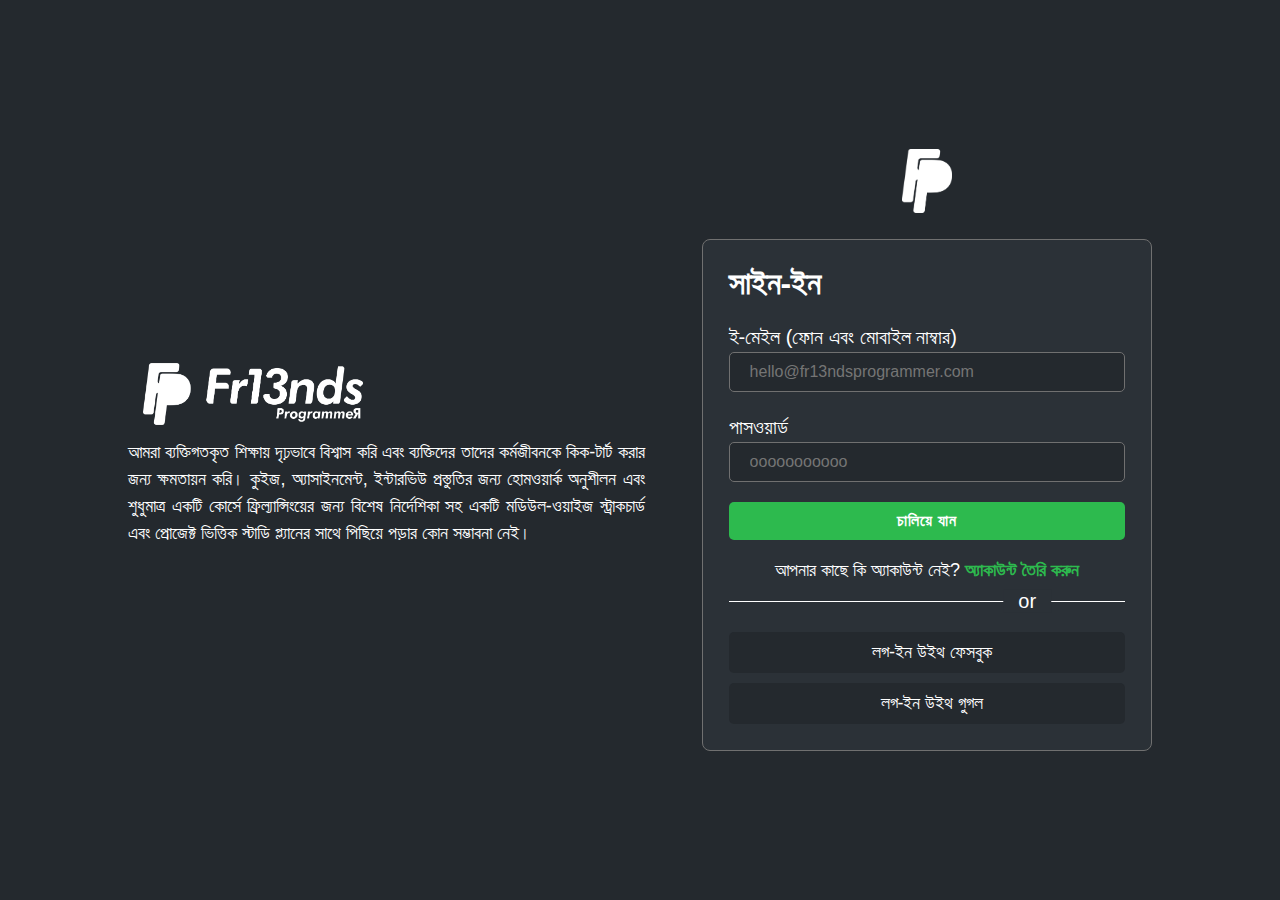
<file: signIn.html>
<!DOCTYPE html>
<html lang="en">
<head>
    <meta charset="UTF-8">
    <meta name="viewport" content="width=device-width, initial-scale=1.0">
    <title>Fr13nds Programmer Sign-In</title>
    <link rel="stylesheet" href="signIn_signUp.css">
    <link rel="shortcut icon" href="/img/favicon2.png" type="image/x-icon">

    <!-- ===================== link bangla font family ========================== -->
    <link href="https://fonts.maateen.me/kalpurush/font.css" rel="stylesheet">
    <!-- ===================== link bangla font family ========================== -->

    <!-- ==== link to responsive design css file ============== -->
    <link rel="stylesheet" href="/responsive.css">
    <!-- ==== link to responsive design css file ============== -->

    <!-- ======================== link font awesome cdn =============================== -->
    <link rel="stylesheet" href="https://cdnjs.cloudflare.com/ajax/libs/font-awesome/6.5.1/css/all.min.css" integrity="sha512-DTOQO9RWCH3ppGqcWaEA1BIZOC6xxalwEsw9c2QQeAIftl+Vegovlnee1c9QX4TctnWMn13TZye+giMm8e2LwA==" crossorigin="anonymous" referrerpolicy="no-referrer" />
    <!-- ======================== link font awesome cdn =============================== -->
</head>
<body>
    <div class="container">
        <div class="logo">
            <a href="./index.html"><img src="/img/logo2.png" alt="Logo"></a>
            <p>আমরা ব্যক্তিগতকৃত শিক্ষায় দৃঢ়ভাবে বিশ্বাস করি এবং ব্যক্তিদের তাদের কর্মজীবনকে কিক-টার্ট করার জন্য ক্ষমতায়ন করি। কুইজ, অ্যাসাইনমেন্ট, ইন্টারভিউ প্রস্তুতির জন্য হোমওয়ার্ক অনুশীলন এবং শুধুমাত্র একটি কোর্সে ফ্রিল্যান্সিংয়ের জন্য বিশেষ নির্দেশিকা সহ একটি মডিউল-ওয়াইজ স্ট্রাকচার্ড এবং প্রোজেক্ট ভিত্তিক স্টাডি প্ল্যানের সাথে পিছিয়ে পড়ার কোন সম্ভাবনা নেই।</p>
        </div>
        
        
        <div class="box">
            <div class="img">
                <img src="/img/favicon.png" alt="Logo">
            </div>

            <div class="form_area">
                <form action="#">
                    <h1>সাইন-ইন</h1>
                    <div class="input_box">
                        <label for="email">ই-মেইল (ফোন এবং মোবাইল নাম্বার)</label>
                        <input type="email" placeholder="hello@fr13ndsprogrammer.com" required>
                    </div>
    
                    <div class="input_box">
                        <label for="password">পাসওয়ার্ড</label>
                        <input type="password" placeholder="ooooooooooo" required>
                    </div>
    
                    <div class="submit_btn">
                        <button type="submit">চালিয়ে যান</button>
                    </div>

                    <div class="text_area">
                        <p>আপনার কাছে কি অ্যাকাউন্ট নেই? <a href="signUp.html">অ্যাকাউন্ট তৈরি করুন</a></p>
                    </div>

                    <div class="line">
                        <span></span>
                    </div>
                </form>
                
                <div class="another_login">
                    <button><i class="fab fa-facebook"></i> লগ-ইন উইথ ফেসবুক</button>
                    <button><i class="fab fa-google"></i> লগ-ইন উইথ গুগল</button>
                </div>
            </div>
        </div>
    </div>
</body>
</html>
</file>
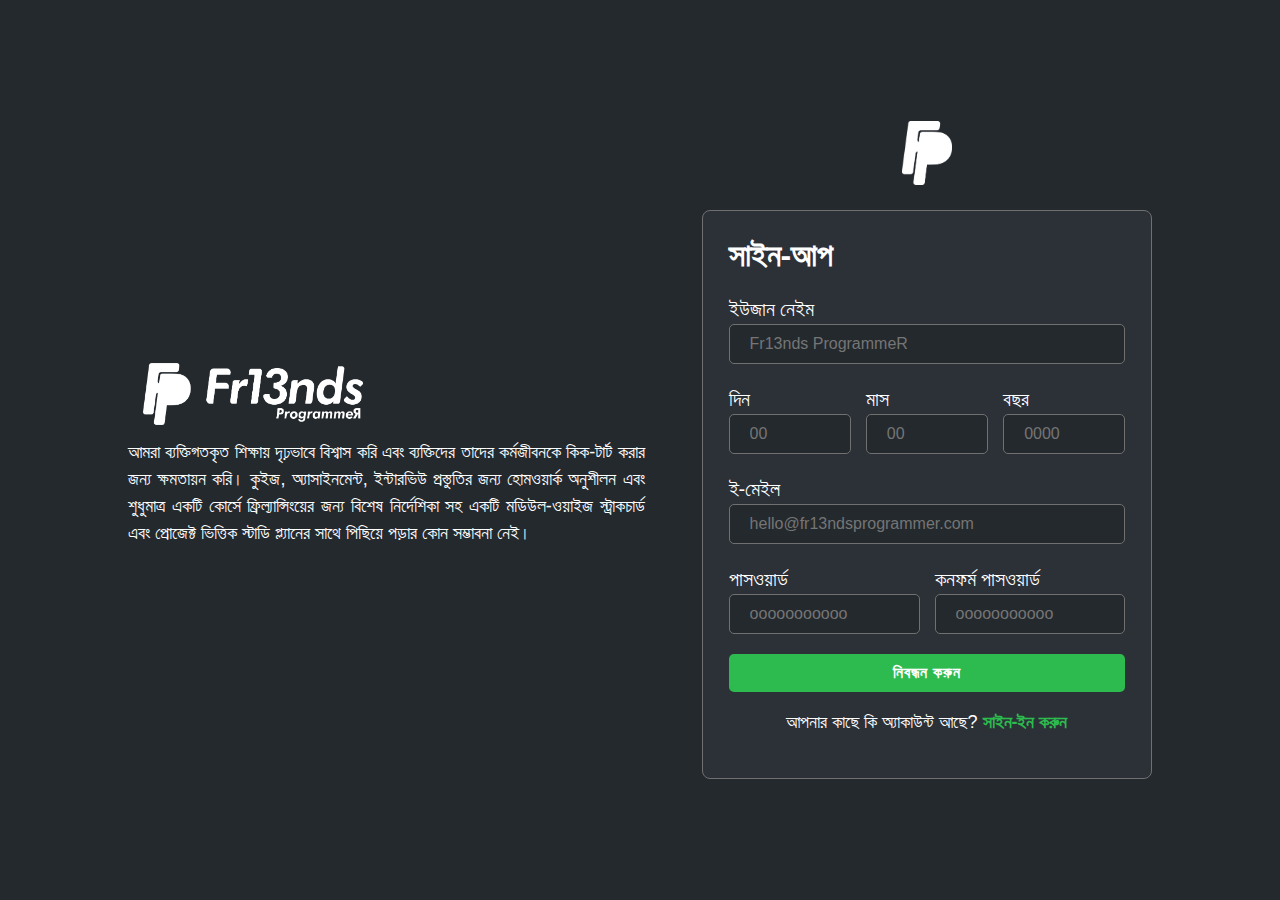
<file: signUp.html>
<!DOCTYPE html>
<html lang="en">
<head>
    <meta charset="UTF-8">
    <meta name="viewport" content="width=device-width, initial-scale=1.0">
    <title>Fr13nds Programmer Sign-Up</title>
    <link rel="stylesheet" href="signIn_signUp.css">
    <link rel="shortcut icon" href="/img/favicon2.png" type="image/x-icon">

    <!-- ===================== link bangla font family ========================== -->
    <link href="https://fonts.maateen.me/kalpurush/font.css" rel="stylesheet">
    <!-- ===================== link bangla font family ========================== -->

    <!-- ==== link to responsive design css file ============== -->
    <link rel="stylesheet" href="responsive.css">
    <!-- ==== link to responsive design css file ============== -->

    <!-- ======================== link font awesome cdn =============================== -->
    <link rel="stylesheet" href="https://cdnjs.cloudflare.com/ajax/libs/font-awesome/6.5.1/css/all.min.css" integrity="sha512-DTOQO9RWCH3ppGqcWaEA1BIZOC6xxalwEsw9c2QQeAIftl+Vegovlnee1c9QX4TctnWMn13TZye+giMm8e2LwA==" crossorigin="anonymous" referrerpolicy="no-referrer" />
    <!-- ======================== link font awesome cdn =============================== -->
</head>
<body>
    <div class="container">
        <div class="logo">
            <a href="./index.html"><img src="img/logo2.png" alt="Logo"></a>
            <p>আমরা ব্যক্তিগতকৃত শিক্ষায় দৃঢ়ভাবে বিশ্বাস করি এবং ব্যক্তিদের তাদের কর্মজীবনকে কিক-টার্ট করার জন্য ক্ষমতায়ন করি। কুইজ, অ্যাসাইনমেন্ট, ইন্টারভিউ প্রস্তুতির জন্য হোমওয়ার্ক অনুশীলন এবং শুধুমাত্র একটি কোর্সে ফ্রিল্যান্সিংয়ের জন্য বিশেষ নির্দেশিকা সহ একটি মডিউল-ওয়াইজ স্ট্রাকচার্ড এবং প্রোজেক্ট ভিত্তিক স্টাডি প্ল্যানের সাথে পিছিয়ে পড়ার কোন সম্ভাবনা নেই।</p>
        </div>
        
        
        <div class="box">
            <div class="img">
                <img src="img/favicon.png" alt="Logo">
            </div>

            <div class="form_area">
                <form action="#">
                    <h1>সাইন-আপ</h1>
                    <div class="input_box">
                        <label for="name">ইউজান নেইম</label>
                        <input type="text" placeholder="Fr13nds ProgrammeR" required>
                    </div>

                    <div class="column1">
                        <div class="input_box">
                            <label for="number">দিন</label>
                            <input type="number" placeholder="00" required>
                        </div>

                        <div class="input_box">
                            <label for="number">মাস</label>
                            <input type="number" placeholder="00" required>
                        </div>

                        <div class="input_box">
                            <label for="number">বছর</label>
                            <input type="number" placeholder="0000" required>
                        </div>
                    </div>
    
                    <div class="input_box">
                        <label for="email">ই-মেইল</label>
                        <input type="email" placeholder="hello@fr13ndsprogrammer.com" required>
                    </div>

                    <div class="column">
                        <div class="input_box">
                            <label for="password">পাসওয়ার্ড</label>
                            <input type="password" placeholder="ooooooooooo" required>
                        </div>

                        <div class="input_box">
                            <label for="password">কনফর্ম পাসওয়ার্ড</label>
                            <input type="password" placeholder="ooooooooooo" required>
                        </div>
                    </div>
    
                    <div class="submit_btn">
                        <button type="submit">নিবন্ধন করুন</button>
                    </div>

                    <div class="text_area">
                        <p>আপনার কাছে কি অ্যাকাউন্ট আছে? <a href="signIn.html">সাইন-ইন করুন</a></p>
                    </div>                    
                </form>
            </div>
        </div>
    </div>
</body>
</html>
</file>
<file: signIn_signUp.css>
*{
    margin: 0;
    padding: 0;
    box-sizing: border-box;
}

body{
    font-family: 'Kalpurush', sans-serif;
    background: #24292e;
}

.container{
    display: flex;
    flex-direction: row;
    align-items: center;
    justify-content: space-between;
    padding: 0 10vw;
    min-height: 100vh;
}

.logo img{
    max-width: 100%;
    width: 250px;
    height: auto;
    padding: 10px 15px;
}

.logo img:hover{
    border: 1px solid #fff;
}

.logo p{
    color: #fff;
    width: 90%;
    text-align: justify;
    line-height: 1.5;
    font-size: 18px;
}

.form_area{
    width: 450px;
    background: #2b3137;
    padding: 2vw;
    border: 1px solid #707070;
    border-radius: 8px;
}

.form_area h1{
    padding-bottom: 20px;
    color: #fff;
}

.box .img img{
    display: block;
    max-width: 500px;
    width: 50px;
    height: auto;
    margin: 0 auto;
    margin-bottom: 2vw;
}

.input_box label{
    display: block;
    font-size: 20px;
    line-height: 1.5;
    color: #fff;
}

.input_box input{
    width: 100%;
    padding: 10px 20px;
    outline: none;
    border-radius: 5px;
    font-size: 16px;
    color: #fff;
    border: 1px solid #707070;
    margin-bottom: 20px;
    background: #24292e;
}

.input_box input:focus{
    outline: 2px solid #2dba4e;
}

.submit_btn button{
    width: 100%;
    display: block;
    margin: 0 auto;
    padding: 10px 20px;
    border: none;
    outline: none;
    letter-spacing: 1px;
    font-size: 16px;
    font-weight: 600;
    background: #2dba4e;
    color: #fff;
    border-radius: 5px;
    cursor: pointer;
    transition: all .15s;
    font-family: 'Kalpurush', sans-serif;
}

.submit_btn button:hover{
    background: rgb(84, 249, 122);
}
.submit_btn button:active{
    background: #2dba4e;
}

.text_area{
    text-align: center;
    margin: 20px 0 20px 0;
    font-size: 18px;
    color: #fff;
}

.text_area a{
    text-decoration: none;
    color: #2dba4e;
    font-weight: 600;
}

.text_area a:hover{
    text-decoration: underline;
    text-shadow: 0 0 10px #2dba4e, 0 0 60px #2dba4e;
}

.line{
    height: 1px;
    width: 100%;
    background: #fff;
    margin: 0 0 20px 0;
}

.line span::before{
    content: "or";
    position: absolute;
    left: 50%;
    transform: translate(760%, -50%);
    background: #2b3137;
    color: #fff;
    padding: 0 15px;
    font-size: 20px;
}

.another_login{
    display: flex;
    flex-direction: column;
}

.another_login button{
    padding: 10px 20px;
    margin: 10px 0 0 0;
    border: none;
    outline: none;
    border-radius: 5px;
    background: #24292e;
    font-size: 18px;
    color: #fff;
    cursor: pointer;
    transition: all .20s;
    font-family: 'Kalpurush', sans-serif;
}

.another_login button i{
    margin-right: 10px;
}

.another_login button:hover{
    background: #111;
}

.column{
    display: grid;
    grid-template-columns: repeat(2, 1fr);
    gap: 15px;
}

.column1{
    display: grid;
    grid-template-columns: repeat(3, 1fr);
    gap: 15px;
}

@media (max-width:770px) {
    .container {
        display: flex;
        align-items: center;
        justify-content: center;
        margin: 0 auto;
    }

    .logo img {
        display: none;
    }

    .logo{
        display: none;
    }

    .line span::before {
        content: "or";
        position: absolute;
        left: 50%;
        transform: translate(-50%, -50%);
        background: #2b3137;
        color: #fff;
        padding: 0 15px;
        font-size: 20px;
    }
}

@media (max-width: 392px) {
    .form_area {
        width: 369px;
    }

    .submit_btn button {
        transition: none;
    }

    .another_login button {
        transition: none;
    }
    
}

@media (max-width: 432px) {
    .form_area {
        width: 374px;
    }
    
}
</file>
<file: responsive.css>
/* ======================== Tablet Layout ===================== */
@media (max-width:770px) {
    #menu_bar{
        display: initial;
    }
    
    #close_btn{
        display: initial;
        font-size: 1.6rem;
        color: #fff;
        padding: 30px 0 20px 20px;
    }

    header {
        display: flex;
        align-items: center;
        justify-content: flex-end;
        position: sticky;
    }

    header .logo {
        margin-right: auto;
    }

    header .navbar ul{
        position: absolute;
        top: 0;
        right: -220px;
        width: 220px;
        height: 100vh;
        background: rgba(0,0,0,0.6);
        backdrop-filter: blur(4.5px);
        display: flex;
        flex-direction: column;
        justify-content: flex-start;
        align-items: flex-start;
        transition: all .30s ease-in;
    }

    header .getCourseBtn button {
        margin-right: 20px;
    }

    header .navbar ul.sidebar{
        right: 0;
    }

    header .navbar ul li{
        padding: 20px 0 20px 40px;
        margin-left: 0;
    }

    header .logo img {
        width: 160px;
    }

    .section1 .conatiner1 {
        display: flex;
        flex-direction: column;
        align-items: center;
        justify-content: center;
    }

    .section1 .conatiner1 .main_text{
        text-align: center;
    }

    .section1 .conatiner1 .main_text p{
        text-align: justify;
        margin: 0 auto;
    }

    .section1 .mainImg img{
        margin: 3vw 0;
    }

    .section2 .main_area {
        display: flex;
        flex-direction: column;
        align-items: center;
        justify-content: center;
    }

    .section2 .main_img img {
        margin: 0 auto;
    }

    .section2 .text_area {
        border-left: none;
        padding-left: 0px;
    }

    .section2 .text_area p {
        width: 100%;
        margin: 0 auto;
        padding-top: 2vw;
    }

    .section3 .feedback_heading p {
        width: 100%;
    }
    /* ====== about section ========= */
    .about {
        display: flex;
        flex-direction: column;
        align-items: center;
        justify-content: center;
    }

    .about_text {
        width: 100%;
        text-align: center;
        margin: 0 auto;
    }

    .about_img img {
        margin-top: 40px;
    }

    /* policy section */
    .policy_text h1 {
        margin-top: 16vw;
    }
    /* policy section */

    /* contact */
    .contact .contact_form {
        display: flex;
        flex-direction: column;
        align-items: center;
        justify-content: center;
    }

    .contact .contact_form form {
        width: 100%;
        margin-bottom: 5rem;
    }

    .contact_img {
        width: 100%;
    }
}
/* ======================== Tablet Layout ===================== */

/* mobile */
@media (max-width: 420px) {

    #menu_bar {
        font-size: 27px;
    }

    header .navbar ul {
        height: 200vh;
    }

    header .logo img {
        width: 100px;
    }

    header .getCourseBtn button {
        transition: none;
    }

    .section1 .main_text h1 {
        font-size: 25px;
        margin-top: 12vw;
    }

    .section1 .main_text p {
        width: 100%;
    }

    .section1 .mainImg img {
        width: 100%;
    }

    .section2 .main_img img {
        width: 100%;
    }

    footer {
        margin-top: 12vw;
    }

    .wrapper .footer_logo {
        padding: 0 0px;
    }

    .footer_logo img {
        width: 128px;
    }
}

@media (max-width: 365px) {

    .section1 .main_text h1 {
        font-size: 23px;
        color: #f2f2f2;
    }
    
    .section2 {
        margin-top: 20vw;
    }

    .section3 .profile img {
        border-radius: 50%;
        height: auto;
    }
}

@media (max-width: 435px) {
    header .logo img {
        width: 132px;
    }

    .section1 .main_text h1 {
        font-size: 27px;
    }

    .section1 .mainImg img {
        width: 100%;
    }

    .about_text h1 {
        font-size: 29px;
    }
}

@media (max-width: 362px) {
    header .logo img {
        width: 97px;
    }
    
}
</file>
